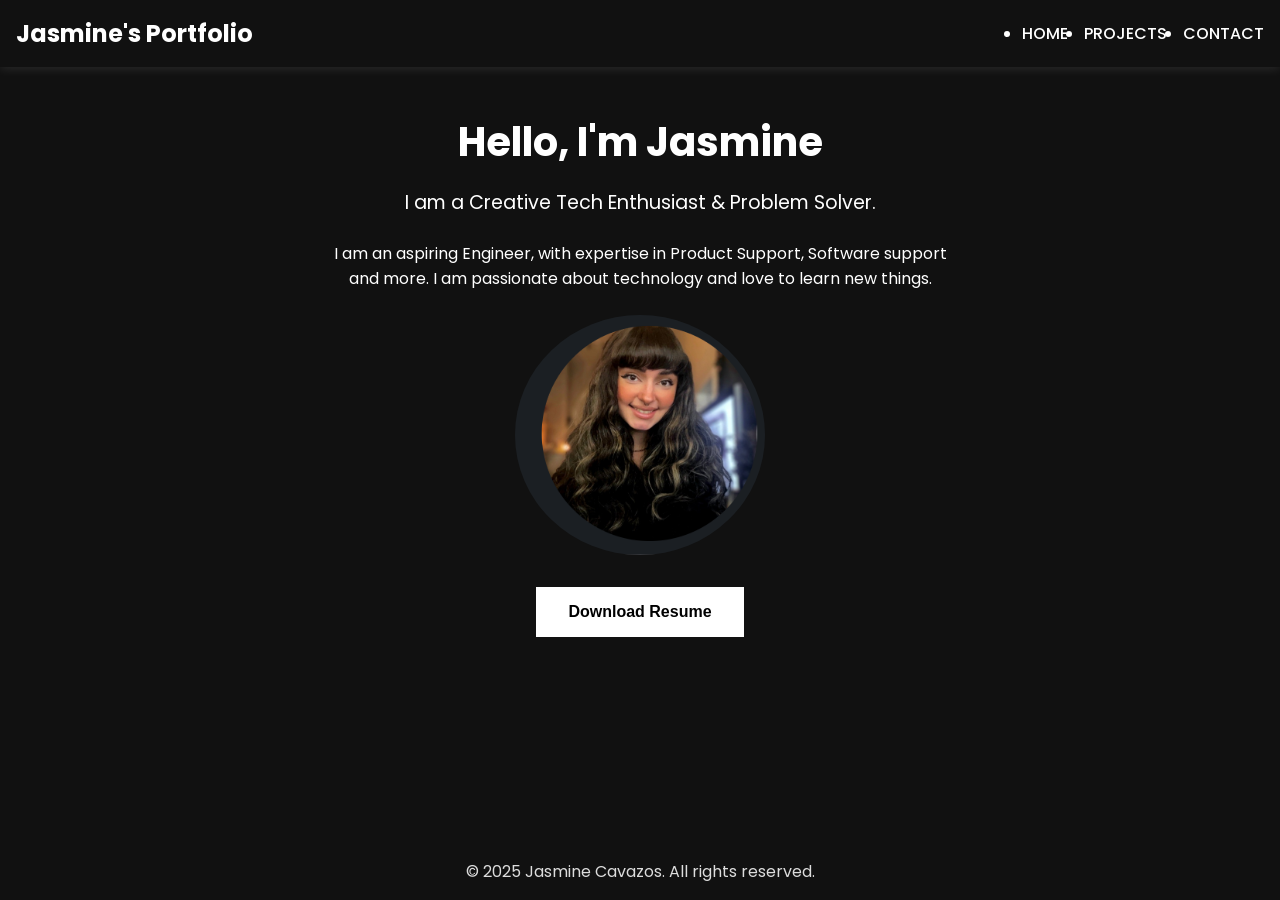
<file: index.html>
<!DOCTYPE html>
<html lang="en">
<head>
  <meta charset="UTF-8" />
  <meta name="viewport" content="width=device-width, initial-scale=1.0"/>
  <title>Modern Portfolio</title>
  <link rel="stylesheet" href="style.css" />
  <!-- Poppins Google Font -->
  <link href="https://fonts.googleapis.com/css2?family=Poppins:wght@300;500;700&display=swap" rel="stylesheet">
</head>
<body>
  <header>
    <nav class="navbar">
      <div class="logo">Jasmine's Portfolio</div>
      <button class="menu-toggle" onclick="toggleMenu()">☰</button>
      <ul class="nav-links" id="navLinks">
        <li><a href="index.html">Home</a></li>
        <li><a href="projects.html">Projects</a></li>
        <li><a href="contact.html">Contact</a></li>
      </ul>
    </nav>
  </header>

  <main>
    <section class="hero">
      <h1>Hello, I'm Jasmine</h1>

      <p>I am a Creative Tech Enthusiast & Problem Solver.
        <div> I am an aspiring Engineer, with expertise in Product Support, Software support</div>
        <div>and more. I am passionate about technology and love to learn new things.</div>
      </p>

      <!-- 👇 Inserted image from assets folder -->
      <img src="assets/background-image.png" alt="My Profile Photo" class="hero-img">
      <div>
        <button
          class="btn btn-color-2"
          onclick="window.open('Copy of Jasmine_Cavazos_Software Engineer_Microsoft_Resume_2025.pdf', '_blank')">Download Resume</button>
      </div>
    </section>
  </main>

  <footer>
    <p>&copy; 2025 Jasmine Cavazos. All rights reserved.</p>
  </footer>

  <script src="script.js"></script>
</body>
</html>
</file>
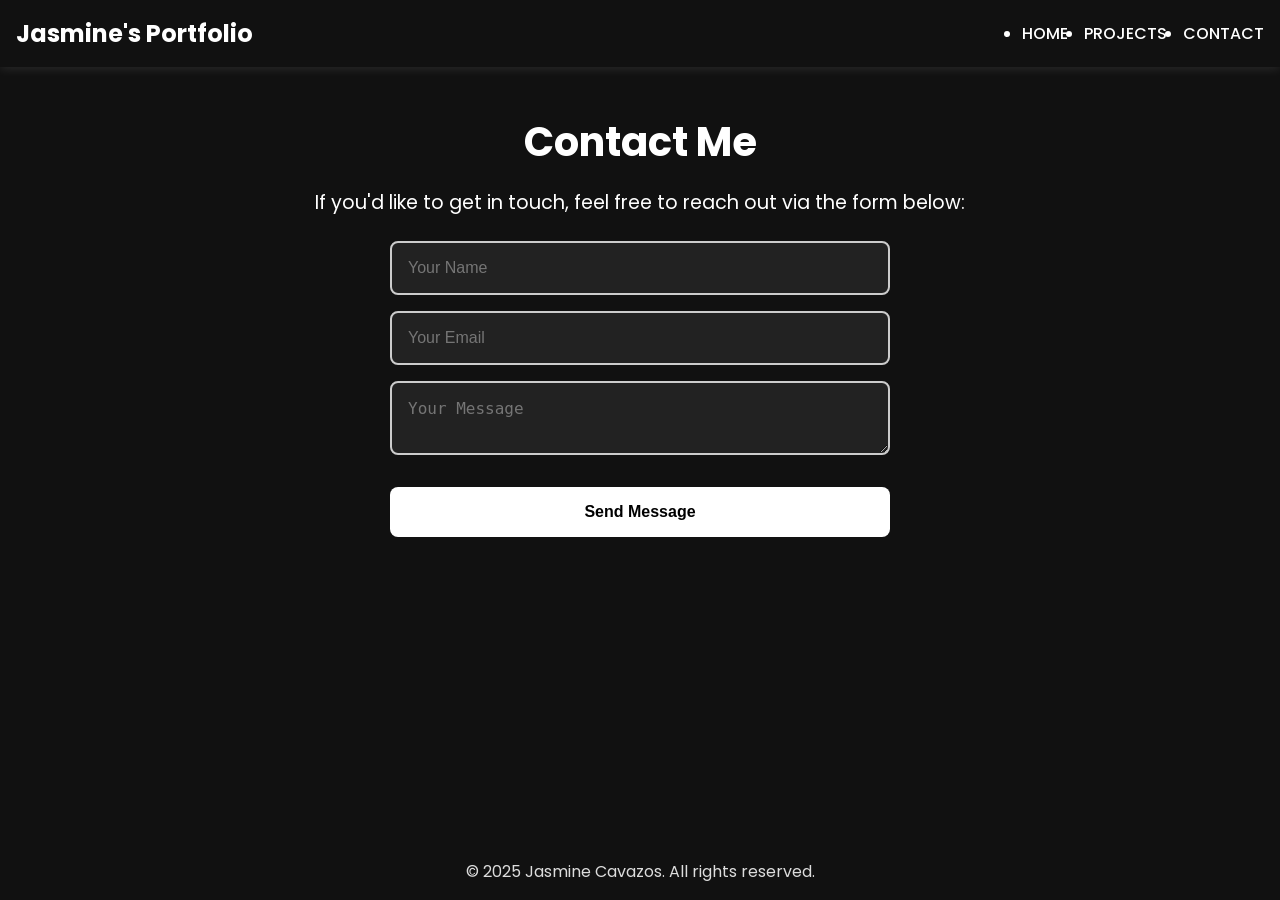
<file: contact.html>
<!DOCTYPE html>
<html lang="en">
<head>
  <meta charset="UTF-8" />
  <meta name="viewport" content="width=device-width, initial-scale=1.0"/>
  <title>Contact - Jasmine's Portfolio</title>
  <link rel="stylesheet" href="style.css" />
  <!-- Poppins Google Font -->
  <link href="https://fonts.googleapis.com/css2?family=Poppins:wght@300;500;700&display=swap" rel="stylesheet">
</head>
<body>
  <header>
    <nav class="navbar">
      <div class="logo">Jasmine's Portfolio</div>
      <button class="menu-toggle" onclick="toggleMenu()">☰</button>
      <ul class="nav-links" id="navLinks">
        <li><a href="index.html">Home</a></li>
        <li><a href="projects.html">Projects</a></li>
        <li><a href="contact.html">Contact</a></li>
      </ul>
    </nav>
  </header>

  <main>
    <section class="hero">
      <h1>Contact Me</h1>
      <p>If you'd like to get in touch, feel free to reach out via the form below:</p>

      <form action="mailto:jasminecavazos0415@gmail.com" method="POST" enctype="text/plain">
        <input type="text" name="name" placeholder="Your Name" required />
        <input type="email" name="email" placeholder="Your Email" required />
        <textarea name="message" placeholder="Your Message" required></textarea>
        <button type="submit">Send Message</button>
      </form>
    </section>
  </main>

  <footer>
    <p>&copy; 2025 Jasmine Cavazos. All rights reserved.</p>
  </footer>

  <script src="script.js"></script>
</body>
</html>
</file>
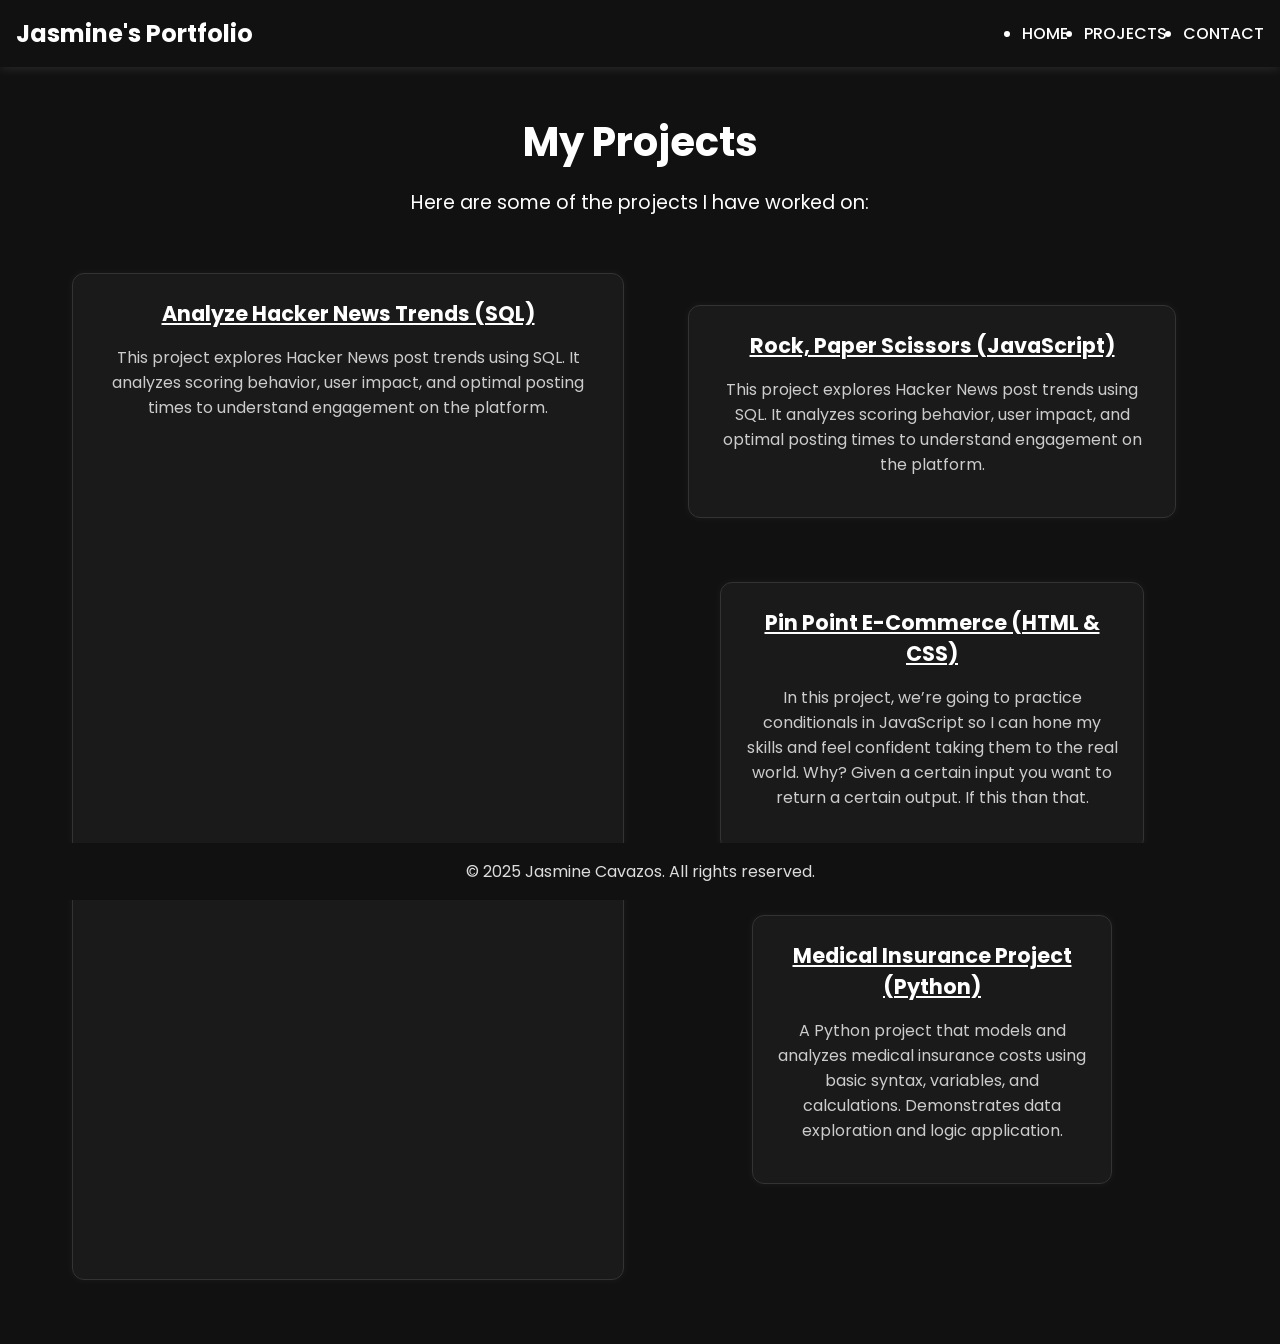
<file: projects.html>
<!DOCTYPE html>
<html lang="en">
<head>
  <meta charset="UTF-8" />
  <meta name="viewport" content="width=device-width, initial-scale=1.0"/>
  <title>Projects - Jasmine's Portfolio</title>
  <link rel="stylesheet" href="style.css" />
  <!-- Poppins Google Font -->
  <link href="https://fonts.googleapis.com/css2?family=Poppins:wght@300;500;700&display=swap" rel="stylesheet">
</head>
<body>
  <header>
    <nav class="navbar">
      <div class="logo">Jasmine's Portfolio</div>
      <button class="menu-toggle" onclick="toggleMenu()">☰</button>
      <ul class="nav-links" id="navLinks">
        <li><a href="index.html">Home</a></li>
        <li><a href="projects.html">Projects</a></li>
        <li><a href="contact.html">Contact</a></li>
      </ul>
    </nav>
  </header>

  <main>
    <section class="hero">
      <h1>My Projects</h1>
      <p>Here are some of the projects I have worked on:</p>

      <div class="projects-list">
        
        <div class="project-item">
            <section class="projects-container">
                <div class="project-tile">
          <h3><a href="https://github.com/jsmncvzs/jasminefilescode/blob/main/Analyze%20Hacker%20News%20Trends%20using%20SQL" target="_blank">Analyze Hacker News Trends (SQL)</a></h3>
          <p>This project explores Hacker News post trends using SQL. It analyzes scoring behavior, user impact, and optimal posting times to understand engagement on the platform.</p>
        </div>

        <div class="project-item">
            <section class="projects-container">
                <div class="project-tile">
          <h3><a href="https://github.com/jsmncvzs/jasminefilescode/blob/main/JavaScript%3A%20Rock%2C%20Paper%20Scissors" target="_blank">Rock, Paper Scissors (JavaScript)</a></h3>
          <p>This project explores Hacker News post trends using SQL. It analyzes scoring behavior, user impact, and optimal posting times to understand engagement on the platform.</p>
        </div>
      
        <div class="project-item">
            <section class="projects-container">
                <div class="project-tile">
          <h3><a href="https://github.com/jsmncvzs/jasminefilescode/blob/main/Pin%20Point%20E-Commerce%20using%20HTML%20%26%20CSS" target="_blank">Pin Point E-Commerce (HTML & CSS)</a></h3>
          <p>In this project, we’re going to practice conditionals in JavaScript so I can hone my skills and feel confident taking them to the real world. Why? Given a certain input you want to return a certain output. If this than that.
        </p>
        </div>
      
        <div class="project-item">
            <section class="projects-container">
                <div class="project-tile">
          <h3><a href="https://github.com/jsmncvzs/jasminefilescode/blob/main/Python%20Syntax%3A%20Medical%20Insurance%20Project" target="_blank">Medical Insurance Project (Python)</a></h3>
          <p>A Python project that models and analyzes medical insurance costs using basic syntax, variables, and calculations. Demonstrates data exploration and logic application.</p>
        </div>
      </div>
      
      </div>
    </section>
  </main>

  <footer>
    <p>&copy; 2025 Jasmine Cavazos. All rights reserved.</p>
  </footer>

  <script src="script.js"></script>
</body>
</html>
</file>
<file: style.css>
* {
    margin: 0;
    padding: 0;
    box-sizing: border-box;
  }
  
  body {
    font-family: 'Poppins', sans-serif;
    background-color: #111;
    color: white;
    display: flex;
    flex-direction: column;
    align-items: center;
    justify-content: flex-start;
    min-height: 100vh; /* Full screen height */
  }
  
  header {
    width: 100%;
    position: fixed;
    top: 0;
    left: 0;
    background-color: #111;
    padding: 1rem;
    box-shadow: 0 2px 10px rgba(255, 255, 255, 0.1);
    z-index: 10;
  }
  
  .navbar {
    display: flex;
    justify-content: space-between;
    align-items: center;
  }
  
  .navbar .logo {
    font-size: 1.5rem;
    font-weight: 700;
  }
  
  .navbar .menu-toggle {
    display: none;
  }
  
  .nav-links {
    display: flex;
    gap: 1rem;
  }
  
  .nav-links li a {
    text-decoration: none;
    color: white;
    font-weight: 500;
    text-transform: uppercase;
  }
  
  .nav-links li a:hover {
    color: #aaa;
  }
  
  /* Hero Section */
  .hero {
    display: flex;
    flex-direction: column;
    justify-content: center;
    align-items: center;
    text-align: center;
    margin-top: 80px; /* Adding space for fixed header */
    padding: 2rem;
  }
  
  .hero h1 {
    font-size: 2.5rem;
    margin-bottom: 1rem;
  }
  
  .hero p {
    font-size: 1.2rem;
    margin-bottom: 1.5rem;
  }
  
  .hero img {
    max-width: 250px;
    border-radius: 50%;
    margin-bottom: 2rem;
  }
  
  .hero button {
    padding: 1rem 2rem;
    background-color: white;
    color: black;
    font-size: 1rem;
    border: none;
    font-weight: bold;
    cursor: pointer;
    transition: all 0.3s ease;
  }
  
  .hero button:hover {
    background-color: #f0f0f0;
    transform: scale(1.05);
  }
  
  .hero button:active {
    transform: scale(0.98);
  }
  
  /* Footer */
  footer {
    background-color: #111;
    color: #ddd;
    text-align: center;
    padding: 1rem;
    position: absolute;
    bottom: 0;
    width: 100%;
  }
  
  /* Responsive Design for Mobile */
  @media (max-width: 768px) {
    .navbar .menu-toggle {
      display: block;
    }
  
    .nav-links {
      display: none;
      flex-direction: column;
      gap: 1rem;
    }
  
    .nav-links.active {
      display: flex;
    }
  }

  form {
    display: flex;
    flex-direction: column;
    gap: 1rem;
    max-width: 500px; /* Limit form width */
    width: 100%;
    margin: 0 auto; /* Center form horizontally */
  }
  
  form input, form textarea {
    padding: 1rem;
    font-size: 1rem;
    border: 2px solid #ccc;
    border-radius: 8px;
    background-color: #222;
    color: white;
    outline: none;
  }
  
  form input:focus, form textarea:focus {
    border-color: #f0f0f0;
  }
  
  form button {
    padding: 1rem 2rem;
    background-color: white;
    color: black;
    font-size: 1.1rem;
    border: none;
    font-weight: bold;
    cursor: pointer;
    border-radius: 8px;
    transition: all 0.3s ease;
    margin-top: 1rem; /* Space above the button */
  }
  
  form button:hover {
    background-color: #f0f0f0;
    transform: scale(1.05);
  }
  
  form button:active {
    transform: scale(0.98);
    margin-top: 1rem; /* Space above the button */
  }

  .projects-container {
    display: grid;
    grid-template-columns: repeat(auto-fit, minmax(250px, 1fr));
    gap: 2rem;
    padding: 2rem;
    width: 100%;
    max-width: 1200px;
  }
  
  .project-tile {
    background-color: #1a1a1a;
    border: 1px solid #333;
    border-radius: 12px;
    padding: 1.5rem;
    text-align: center;
    box-shadow: 0 0 10px rgba(255, 255, 255, 0.05);
    transition: transform 0.3s ease, box-shadow 0.3s ease;
  }
  
  .project-tile:hover {
    transform: translateY(-5px);
    box-shadow: 0 0 15px rgba(255, 255, 255, 0.1);
  }
  
  .project-tile h3 {
    font-size: 1.3rem;
    margin-bottom: 1rem;
  }
  
  .project-tile p {
    font-size: 1rem;
    color: #ccc;
    margin-bottom: 1rem;
  }
  
  .project-tile a {
    color: white;
    text-decoration: underline;
    font-weight: bold;
  }
  
  .project-tile a:hover {
    color: #aaa;
  }
</file>
